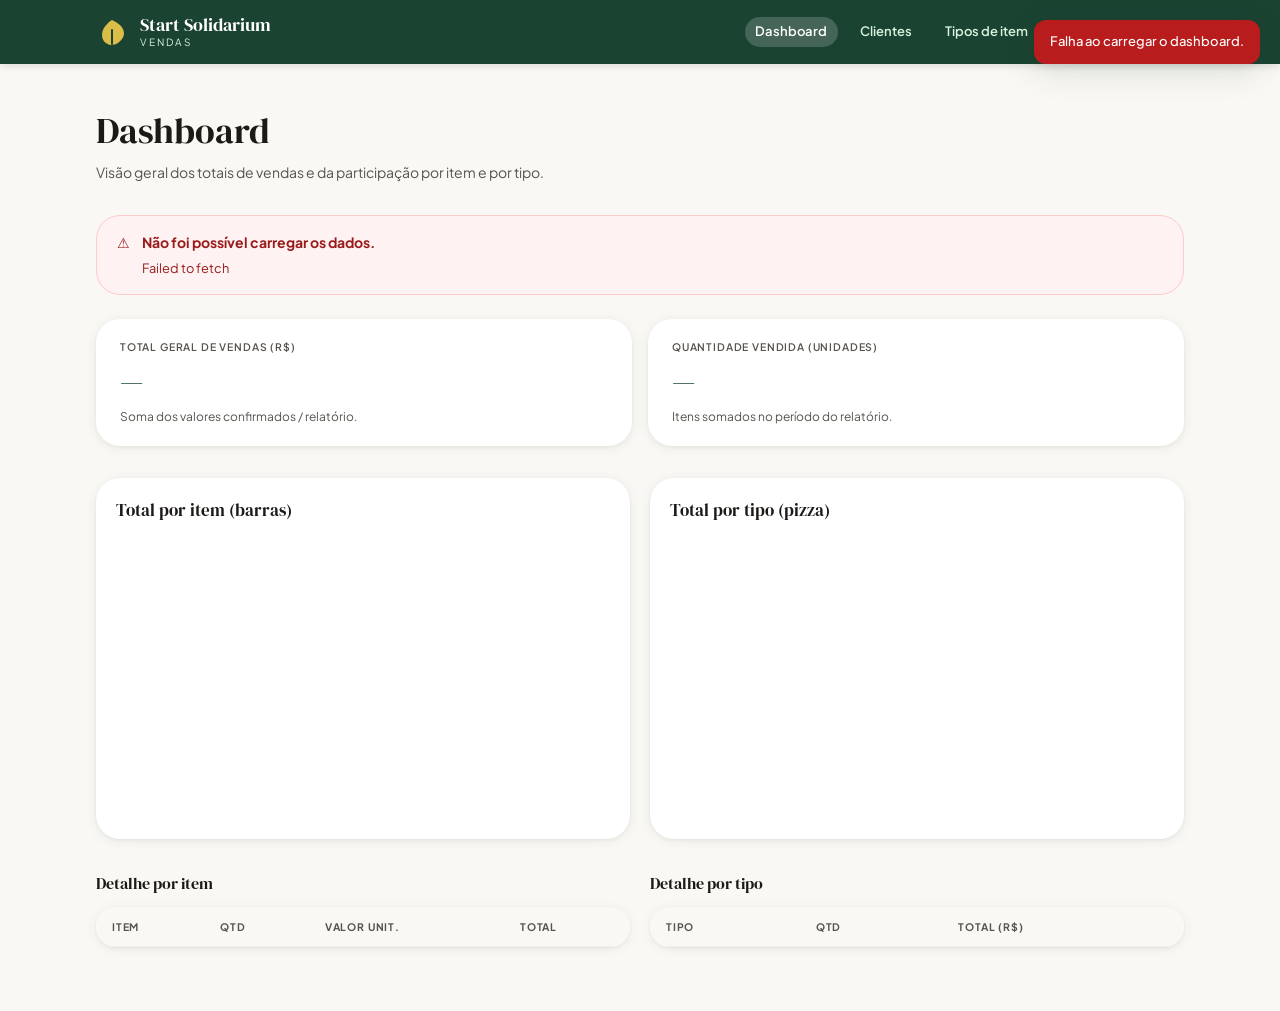
<file: turma-b/vendas/html/index.html>
<!DOCTYPE html>
<html lang="pt-BR">
  <head>
    <meta charset="UTF-8" />
    <meta name="viewport" content="width=device-width, initial-scale=1.0" />
    <title>Dashboard — Vendas</title>
    <link rel="stylesheet" href="../css/main.css" />
  </head>
  <body>
    <div id="toast-container" aria-live="polite"></div>
    <header id="site-header"></header>

    <main class="page-wrap">
      <h1 class="page-title">Dashboard</h1>
      <p class="page-sub">Visão geral dos totais de vendas e da participação por item e por tipo.</p>

      <div id="error-banner" class="banner-error" role="alert">
        <span>⚠</span>
        <div>
          <strong>Não foi possível carregar os dados.</strong>
          <p id="error-detail" style="margin: 0.35rem 0 0; font-size: 0.8rem"></p>
        </div>
      </div>

      <div class="stats-grid">
        <div class="stat-card">
          <p class="stat-card__label">Total geral de vendas (R$)</p>
          <p class="stat-card__value" id="stat-total">—</p>
          <p class="stat-card__hint">Soma dos valores confirmados / relatório.</p>
        </div>
        <div class="stat-card">
          <p class="stat-card__label">Quantidade vendida (unidades)</p>
          <p class="stat-card__value" id="stat-qtd">—</p>
          <p class="stat-card__hint">Itens somados no período do relatório.</p>
        </div>
      </div>

      <div class="charts-row">
        <div class="chart-panel">
          <h3>Total por item (barras)</h3>
          <div class="chart-canvas-wrap">
            <canvas id="chart-barras" width="800" height="560" aria-label="Gráfico de barras por item"></canvas>
          </div>
        </div>
        <div class="chart-panel">
          <h3>Total por tipo (pizza)</h3>
          <div class="chart-canvas-wrap">
            <canvas id="chart-pizza" width="800" height="560" aria-label="Gráfico circular por tipo"></canvas>
          </div>
        </div>
      </div>

      <div class="dashboard-tables">
        <div>
          <h3 class="subpanel-title">Detalhe por item</h3>
          <div class="table-wrap">
            <table class="data-table">
              <thead>
                <tr>
                  <th>Item</th>
                  <th>Qtd</th>
                  <th>Valor unit.</th>
                  <th>Total</th>
                </tr>
              </thead>
              <tbody id="tbody-itens"></tbody>
            </table>
          </div>
        </div>
        <div>
          <h3 class="subpanel-title">Detalhe por tipo</h3>
          <div class="table-wrap">
            <table class="data-table">
              <thead>
                <tr>
                  <th>Tipo</th>
                  <th>Qtd</th>
                  <th>Total (R$)</th>
                </tr>
              </thead>
              <tbody id="tbody-tipos"></tbody>
            </table>
          </div>
        </div>
      </div>
    </main>

    <script src="../js/config.js"></script>
    <script src="../js/api.js"></script>
    <script src="../js/ui.js"></script>
    <script src="../js/charts.js"></script>
    <script src="../js/layout.js"></script>
    <script src="../js/dashboard.js"></script>
  </body>
</html>
</file>
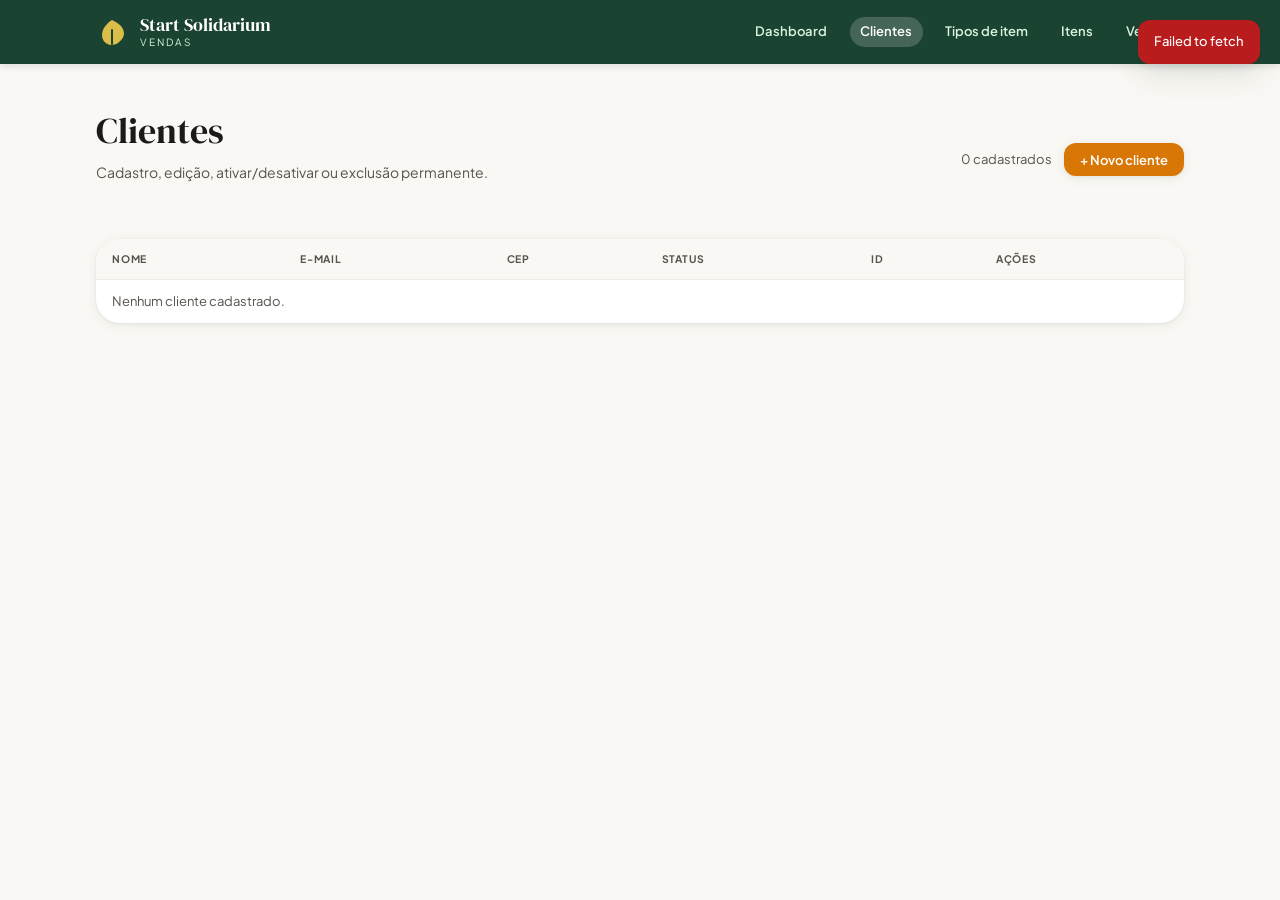
<file: turma-b/vendas/html/clientes.html>
<!DOCTYPE html>
<html lang="pt-BR">
  <head>
    <meta charset="UTF-8" />
    <meta name="viewport" content="width=device-width, initial-scale=1.0" />
    <title>Clientes — Vendas</title>
    <link rel="stylesheet" href="../css/main.css" />
  </head>
  <body>
    <div id="toast-container" aria-live="polite"></div>
    <header id="site-header"></header>

    <main class="page-wrap">
      <div class="toolbar">
        <div>
          <h1 class="page-title">Clientes</h1>
          <p class="page-sub">Cadastro, edição, ativar/desativar ou exclusão permanente.</p>
        </div>
        <div style="display: flex; align-items: center; gap: 0.75rem; flex-wrap: wrap">
          <span class="toolbar__info"><span id="count-clientes">0</span> cadastrados</span>
          <button type="button" class="btn btn--amber" id="btn-novo-cliente">
            + Novo cliente
          </button>
        </div>
      </div>
      <div class="table-wrap">
        <table class="data-table">
          <thead>
            <tr>
              <th>Nome</th>
              <th>E-mail</th>
              <th>CEP</th>
              <th>Status</th>
              <th>ID</th>
              <th>Ações</th>
            </tr>
          </thead>
          <tbody id="tbody-clientes"></tbody>
        </table>
      </div>
    </main>

    <div id="modal-cliente" class="modal-overlay" aria-hidden="true">
      <div class="modal-box" role="dialog" aria-modal="true" aria-labelledby="modal-cliente-title">
        <div class="modal-head">
          <div>
            <h2 id="modal-cliente-title">Novo cliente</h2>
            <p id="modal-cliente-sub">Preencha os dados</p>
          </div>
          <button type="button" class="modal-close" id="btn-cancel-cliente-x" aria-label="Fechar">✕</button>
        </div>
        <div class="modal-body">
          <div class="field">
            <label for="f-cliente-nome">Nome <span style="color: #b91c1c">*</span></label>
            <input id="f-cliente-nome" class="field-input" type="text" autocomplete="name" />
          </div>
          <div class="field">
            <label for="f-cliente-email">E-mail</label>
            <input id="f-cliente-email" class="field-input" type="email" autocomplete="email" />
          </div>
          <div class="field">
            <label for="f-cliente-cep">CEP <span style="color: #b91c1c">*</span></label>
            <input id="f-cliente-cep" class="field-input" type="text" autocomplete="postal-code" />
          </div>
        </div>
        <div class="modal-foot">
          <button type="button" class="btn btn--ghost" id="btn-cancel-cliente">Cancelar</button>
          <button type="button" class="btn btn--primary" id="btn-save-cliente">Salvar</button>
        </div>
      </div>
    </div>

    <div id="modal-confirm-delete" class="modal-overlay" aria-hidden="true">
      <div class="modal-box" style="max-width: 22rem" role="dialog" aria-modal="true">
        <div class="modal-body" style="text-align: center; padding-top: 2rem; padding-bottom: 1rem">
          <h3 class="font-display" style="margin: 0 0 0.5rem">Excluir permanentemente?</h3>
          <p style="margin: 0.35rem 0 0; font-size: 0.9375rem; color: var(--ink)">
            <strong id="confirm-del-cliente-nome"></strong>
          </p>
          <p style="margin: 0.75rem 0 0; font-size: 0.8125rem; color: var(--ink-muted)">
            Status atual:
            <span id="confirm-del-cliente-status" class="badge badge--pendente" style="margin-left: 0.35rem; vertical-align: middle"></span>
          </p>
          <p style="margin: 0.75rem 0 0; font-size: 0.8125rem; color: var(--ink-muted); line-height: 1.45">
            O cliente será <strong>removido permanentemente</strong> do banco de dados. Se houver vínculos que
            impeçam a exclusão, o servidor retornará uma mensagem explicando o motivo.
          </p>
        </div>
        <div class="modal-foot" style="justify-content: center">
          <button type="button" class="btn btn--ghost" id="btn-confirm-del-no">Cancelar</button>
          <button type="button" class="btn btn--danger" id="btn-confirm-del-yes">Excluir permanentemente</button>
        </div>
      </div>
    </div>

    <script src="../js/config.js"></script>
    <script src="../js/api.js"></script>
    <script src="../js/ui.js"></script>
    <script src="../js/layout.js"></script>
    <script src="../js/clientes-page.js"></script>
    <script>
      document.getElementById('btn-cancel-cliente-x').addEventListener('click', function () {
        window.VendasApp.closeModal('modal-cliente');
      });
    </script>
  </body>
</html>
</file>
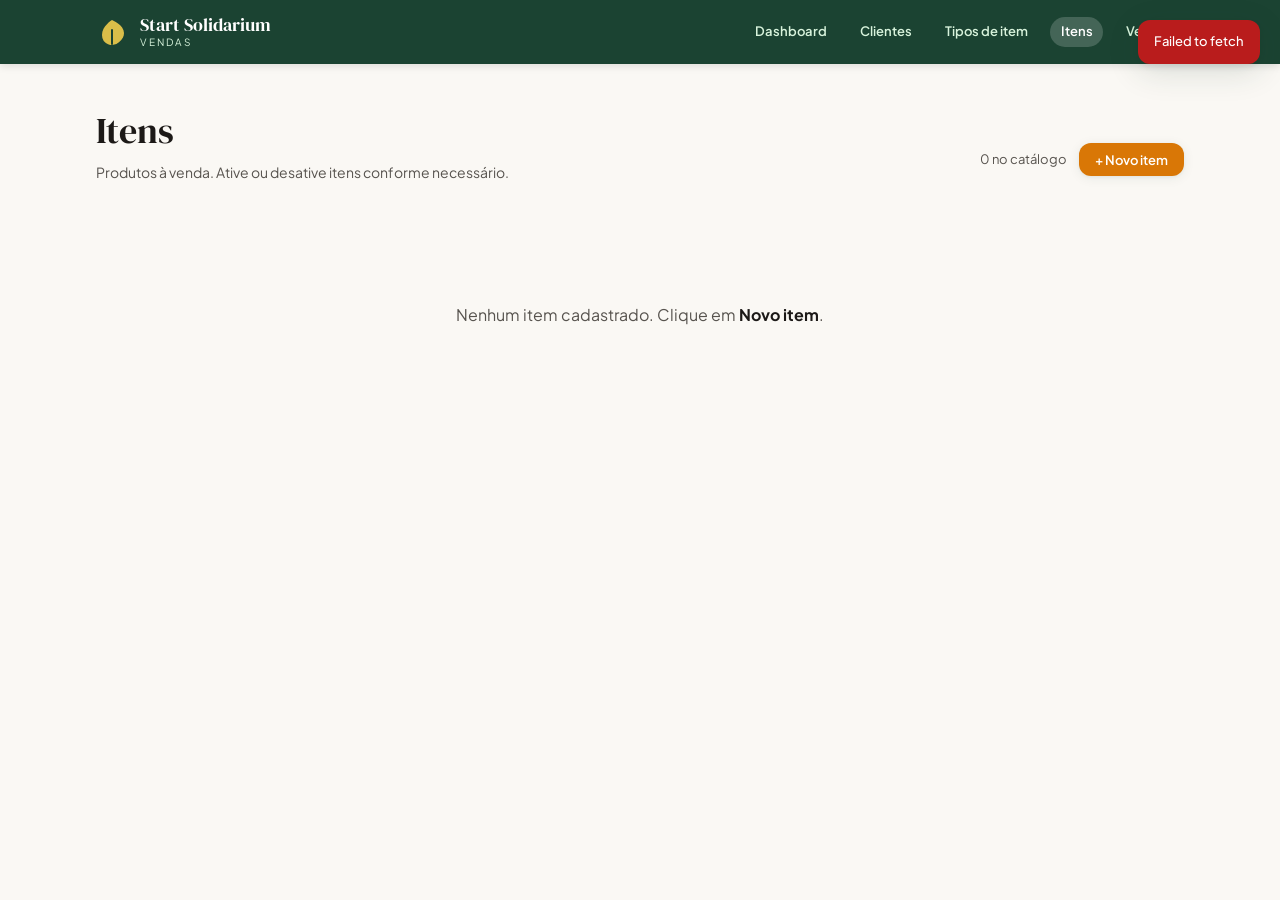
<file: turma-b/vendas/html/items.html>
<!DOCTYPE html>
<html lang="pt-BR">
  <head>
    <meta charset="UTF-8" />
    <meta name="viewport" content="width=device-width, initial-scale=1.0" />
    <title>Itens — Vendas</title>
    <link rel="stylesheet" href="../css/main.css" />
  </head>
  <body>
    <div id="toast-container" aria-live="polite"></div>
    <header id="site-header"></header>

    <main class="page-wrap">
      <div class="toolbar">
        <div>
          <h1 class="page-title">Itens</h1>
          <p class="page-sub">Produtos à venda. Ative ou desative itens conforme necessário.</p>
        </div>
        <div style="display: flex; align-items: center; gap: 0.75rem; flex-wrap: wrap">
          <span class="toolbar__info"><span id="count-items">0</span> no catálogo</span>
          <button type="button" class="btn btn--amber" id="btn-novo-item">+ Novo item</button>
        </div>
      </div>
      <div id="items-grid" class="card-grid"></div>
    </main>

    <div id="modal-item" class="modal-overlay" aria-hidden="true">
      <div class="modal-box" role="dialog" aria-modal="true" aria-labelledby="modal-item-title">
        <div class="modal-head">
          <div>
            <h2 id="modal-item-title">Novo item</h2>
            <p id="modal-item-sub">Dados do produto</p>
          </div>
          <button type="button" class="modal-close" id="btn-cancel-item-x" aria-label="Fechar">✕</button>
        </div>
        <div class="modal-body">
          <div class="field">
            <label for="f-item-nome">Nome <span style="color: #b91c1c">*</span></label>
            <input id="f-item-nome" class="field-input" type="text" maxlength="255" autocomplete="off" />
          </div>
          <div class="form-row">
            <div class="field">
              <label for="f-item-valor">Valor (R$) <span style="color: #b91c1c">*</span></label>
              <input id="f-item-valor" class="field-input" type="number" step="0.01" min="0" />
            </div>
            <div class="field">
              <label for="f-item-tipo">Tipo <span style="color: #b91c1c">*</span></label>
              <select id="f-item-tipo" class="field-input"></select>
            </div>
          </div>
          <div class="field">
            <label for="f-item-desc">Descrição <span style="color: #b91c1c">*</span></label>
            <textarea id="f-item-desc" class="field-input" rows="3" maxlength="255"></textarea>
          </div>
        </div>
        <div class="modal-foot">
          <button type="button" class="btn btn--ghost" id="btn-cancel-item">Cancelar</button>
          <button type="button" class="btn btn--primary" id="btn-save-item">Salvar</button>
        </div>
      </div>
    </div>

    <script src="../js/config.js"></script>
    <script src="../js/api.js"></script>
    <script src="../js/ui.js"></script>
    <script src="../js/layout.js"></script>
    <script src="../js/items-page.js"></script>
    <script>
      document.getElementById('btn-cancel-item-x').addEventListener('click', function () {
        window.VendasApp.closeModal('modal-item');
      });
    </script>
  </body>
</html>
</file>
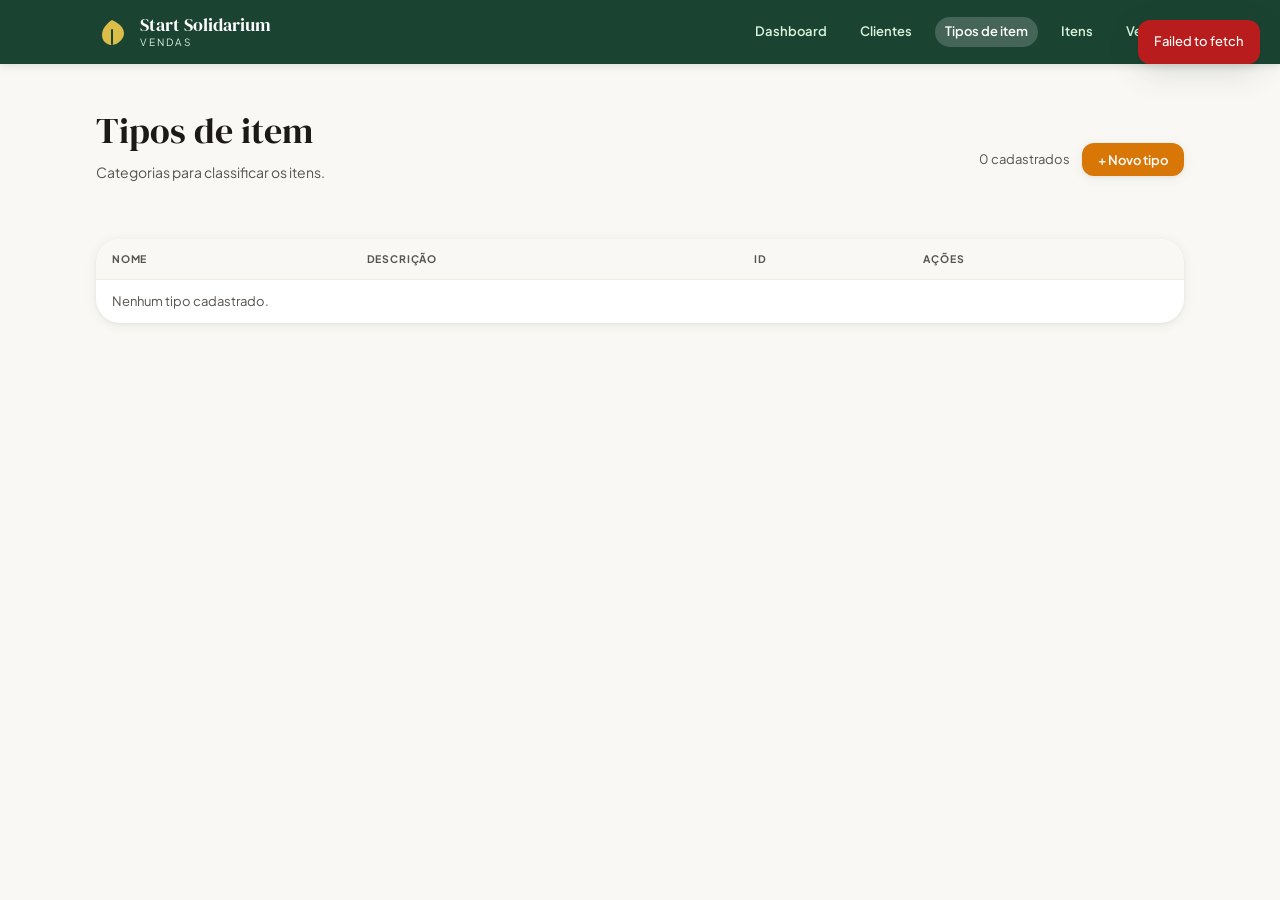
<file: turma-b/vendas/html/tipos.html>
<!DOCTYPE html>
<html lang="pt-BR">
  <head>
    <meta charset="UTF-8" />
    <meta name="viewport" content="width=device-width, initial-scale=1.0" />
    <title>Tipos de item — Vendas</title>
    <link rel="stylesheet" href="../css/main.css" />
  </head>
  <body>
    <div id="toast-container" aria-live="polite"></div>
    <header id="site-header"></header>

    <main class="page-wrap">
      <div class="toolbar">
        <div>
          <h1 class="page-title">Tipos de item</h1>
          <p class="page-sub">Categorias para classificar os itens.</p>
        </div>
        <div style="display: flex; align-items: center; gap: 0.75rem; flex-wrap: wrap">
          <span class="toolbar__info"><span id="count-tipos">0</span> cadastrados</span>
          <button type="button" class="btn btn--amber" id="btn-novo-tipo">+ Novo tipo</button>
        </div>
      </div>
      <div class="table-wrap">
        <table class="data-table">
          <thead>
            <tr>
              <th>Nome</th>
              <th>Descrição</th>
              <th>ID</th>
              <th>Ações</th>
            </tr>
          </thead>
          <tbody id="tbody-tipos"></tbody>
        </table>
      </div>
    </main>

    <div id="modal-tipo" class="modal-overlay" aria-hidden="true">
      <div class="modal-box" role="dialog" aria-modal="true" aria-labelledby="modal-tipo-title">
        <div class="modal-head">
          <div>
            <h2 id="modal-tipo-title">Novo tipo</h2>
            <p id="modal-tipo-sub">Nome e descrição são obrigatórios</p>
          </div>
          <button type="button" class="modal-close" id="btn-cancel-tipo-x" aria-label="Fechar">✕</button>
        </div>
        <div class="modal-body">
          <div class="field">
            <label for="f-tipo-nome">Nome <span style="color: #b91c1c">*</span></label>
            <input id="f-tipo-nome" class="field-input" type="text" maxlength="255" autocomplete="off" />
          </div>
          <div class="field">
            <label for="f-tipo-desc">Descrição <span style="color: #b91c1c">*</span></label>
            <textarea id="f-tipo-desc" class="field-input" rows="3" maxlength="255"></textarea>
          </div>
        </div>
        <div class="modal-foot">
          <button type="button" class="btn btn--ghost" id="btn-cancel-tipo">Cancelar</button>
          <button type="button" class="btn btn--primary" id="btn-save-tipo">Salvar</button>
        </div>
      </div>
    </div>

    <div id="modal-confirm-delete-tipo" class="modal-overlay" aria-hidden="true">
      <div class="modal-box" style="max-width: 22rem" role="dialog" aria-modal="true">
        <div class="modal-body" style="text-align: center; padding-top: 2rem; padding-bottom: 1rem">
          <h3 class="font-display" style="margin: 0 0 0.5rem">Excluir tipo?</h3>
          <p style="margin: 0; font-size: 0.875rem; color: var(--ink-muted)">Itens podem depender deste tipo.</p>
        </div>
        <div class="modal-foot" style="justify-content: center">
          <button type="button" class="btn btn--ghost" id="btn-del-tipo-no">Cancelar</button>
          <button type="button" class="btn btn--danger" id="btn-del-tipo-yes">Excluir</button>
        </div>
      </div>
    </div>

    <script src="../js/config.js"></script>
    <script src="../js/api.js"></script>
    <script src="../js/ui.js"></script>
    <script src="../js/layout.js"></script>
    <script src="../js/tipos-page.js"></script>
    <script>
      document.getElementById('btn-cancel-tipo-x').addEventListener('click', function () {
        window.VendasApp.closeModal('modal-tipo');
      });
    </script>
  </body>
</html>
</file>
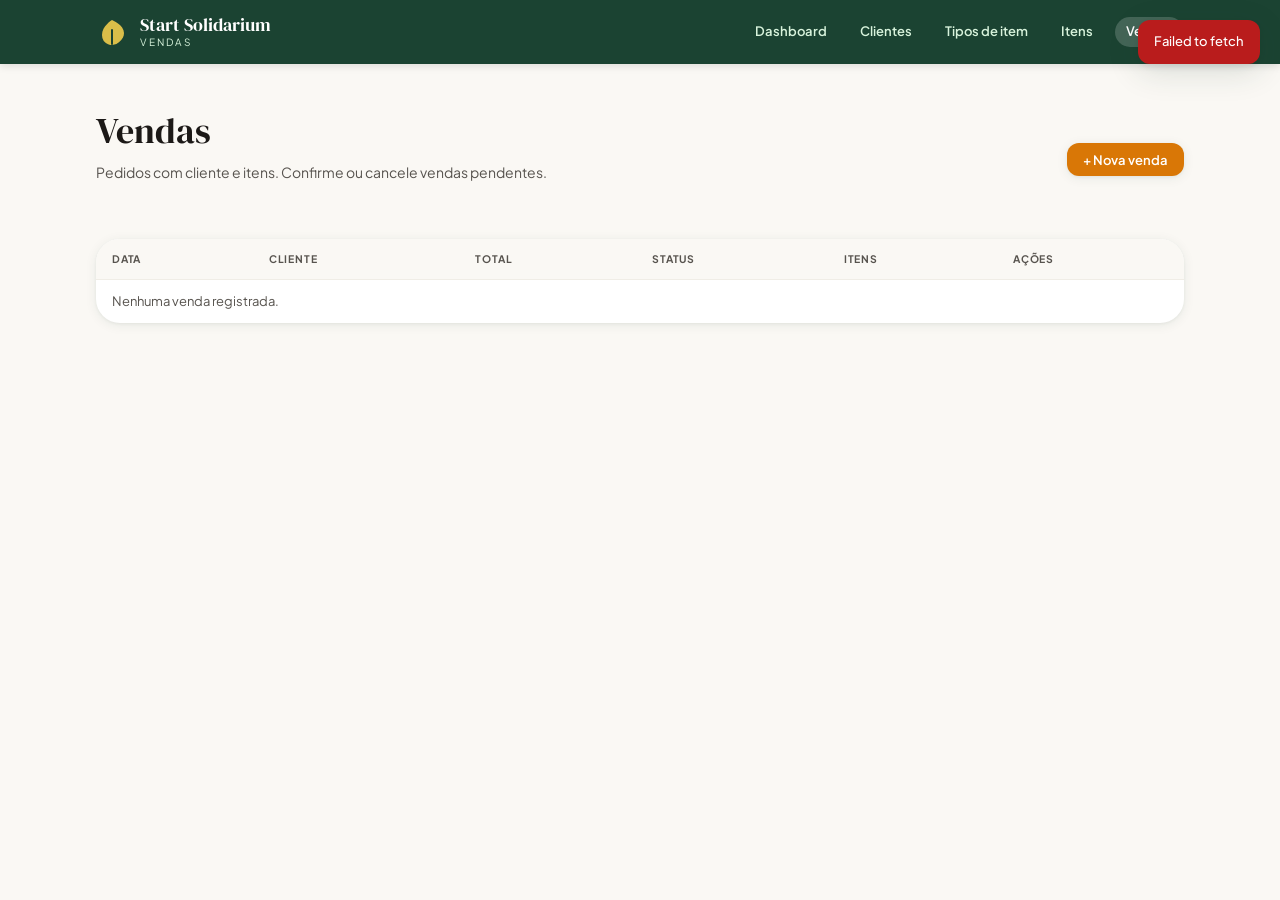
<file: turma-b/vendas/html/vendas.html>
<!DOCTYPE html>
<html lang="pt-BR">
  <head>
    <meta charset="UTF-8" />
    <meta name="viewport" content="width=device-width, initial-scale=1.0" />
    <title>Vendas — Start Solidarium</title>
    <link rel="stylesheet" href="../css/main.css" />
  </head>
  <body>
    <div id="toast-container" aria-live="polite"></div>
    <header id="site-header"></header>

    <main class="page-wrap">
      <div class="toolbar">
        <div>
          <h1 class="page-title">Vendas</h1>
          <p class="page-sub">Pedidos com cliente e itens. Confirme ou cancele vendas pendentes.</p>
        </div>
        <button type="button" class="btn btn--amber" id="btn-nova-venda">+ Nova venda</button>
      </div>

      <div class="table-wrap">
        <table class="data-table">
          <thead>
            <tr>
              <th>Data</th>
              <th>Cliente</th>
              <th>Total</th>
              <th>Status</th>
              <th>Itens</th>
              <th>Ações</th>
            </tr>
          </thead>
          <tbody id="tbody-vendas"></tbody>
        </table>
      </div>
    </main>

    <div id="modal-venda" class="modal-overlay" aria-hidden="true">
      <div class="modal-box modal-box--wide" role="dialog" aria-modal="true" aria-labelledby="modal-venda-title">
        <div class="modal-head">
          <div>
            <h2 id="modal-venda-title">Nova venda</h2>
            <p id="modal-venda-sub">Escolha o cliente, a data e os itens</p>
          </div>
          <button type="button" class="modal-close" id="btn-cancel-venda-x" aria-label="Fechar">✕</button>
        </div>
        <div class="modal-body">
          <div class="form-row">
            <div class="field">
              <label for="f-venda-data">Data <span style="color: #b91c1c">*</span></label>
              <input id="f-venda-data" class="field-input" type="date" />
            </div>
            <div class="field">
              <label for="f-venda-cliente">Cliente <span style="color: #b91c1c">*</span></label>
              <select id="f-venda-cliente" class="field-input"></select>
            </div>
          </div>
          <p style="font-size: 0.75rem; font-weight: 600; text-transform: uppercase; letter-spacing: 0.06em; color: var(--ink-muted); margin: 1rem 0 0.5rem">Itens</p>
          <div id="venda-linhas"></div>
          <button type="button" class="btn btn--ghost btn--sm" id="btn-add-linha" style="margin-top: 0.5rem">+ Adicionar linha</button>
        </div>
        <div class="modal-foot">
          <button type="button" class="btn btn--ghost" id="btn-cancel-venda">Cancelar</button>
          <button type="button" class="btn btn--primary" id="btn-save-venda">Registrar venda</button>
        </div>
      </div>
    </div>

    <script src="../js/config.js"></script>
    <script src="../js/api.js"></script>
    <script src="../js/ui.js"></script>
    <script src="../js/layout.js"></script>
    <script src="../js/vendas-page.js"></script>
    <script>
      document.getElementById('btn-cancel-venda-x').addEventListener('click', function () {
        window.VendasApp.closeModal('modal-venda');
      });
    </script>
  </body>
</html>
</file>
<file: turma-b/vendas/css/main.css>
/* Fontes alinhadas à referência (indexexemplo.html) */
@import url('https://fonts.googleapis.com/css2?family=DM+Serif+Display:ital@0;1&family=Plus+Jakarta+Sans:wght@400;500;600;700&display=swap');

:root {
  --forest: #1b4332;
  --forest-light: #2d6a4f;
  --forest-pale: #d8f3dc;
  --amber: #d97706;
  --amber-light: #fcd34d;
  --amber-pale: #fef3c7;
  --cream: #faf8f4;
  --cream-dark: #f0ede6;
  --ink: #1c1917;
  --ink-muted: #57534e;
  --shadow-card: 0 2px 12px 0 rgba(27, 67, 50, 0.08), 0 1px 3px 0 rgba(27, 67, 50, 0.06);
  --shadow-lift: 0 8px 32px 0 rgba(27, 67, 50, 0.14), 0 2px 8px 0 rgba(27, 67, 50, 0.08);
  --radius: 12px;
  --radius-lg: 16px;
  --radius-xl: 24px;
}

*,
*::before,
*::after {
  box-sizing: border-box;
}

html {
  scroll-behavior: smooth;
}

body {
  margin: 0;
  min-height: 100vh;
  font-family: 'Plus Jakarta Sans', system-ui, sans-serif;
  background: var(--cream);
  color: var(--ink);
  line-height: 1.5;
}

h1,
h2,
h3,
.font-display {
  font-family: 'DM Serif Display', Georgia, serif;
  font-weight: 400;
}

a {
  color: var(--forest-light);
  text-decoration: none;
}

a:hover {
  text-decoration: underline;
}

/* ——— Header / Nav ——— */
#site-header {
  position: sticky;
  top: 0;
  z-index: 40;
  background: var(--forest);
  box-shadow: 0 2px 8px rgba(0, 0, 0, 0.12);
}

.site-header__inner {
  max-width: 1120px;
  margin: 0 auto;
  padding: 0 1rem;
  min-height: 64px;
  display: flex;
  align-items: center;
  justify-content: space-between;
  gap: 1rem;
  flex-wrap: wrap;
}

.site-brand {
  display: flex;
  align-items: center;
  gap: 0.75rem;
  min-width: 0;
}

.site-brand--home {
  text-decoration: none;
  color: inherit;
  cursor: pointer;
  border-radius: 8px;
  outline-offset: 2px;
}

.site-brand--home:hover {
  opacity: 0.92;
}

.site-brand--home:focus-visible {
  outline: 2px solid var(--amber-light);
}

.site-brand__icon {
  width: 2rem;
  height: 2rem;
  color: var(--amber-light);
  flex-shrink: 0;
}

.site-brand__title {
  margin: 0;
  font-family: 'DM Serif Display', serif;
  color: #fff;
  font-size: 1.125rem;
  line-height: 1.2;
}

.site-brand__tag {
  margin: 0;
  font-size: 0.625rem;
  letter-spacing: 0.2em;
  text-transform: uppercase;
  color: var(--forest-pale);
}

.site-nav {
  display: flex;
  flex-wrap: wrap;
  align-items: center;
  gap: 0.35rem 0.75rem;
}

.site-nav__link {
  color: var(--forest-pale);
  font-size: 0.8125rem;
  font-weight: 600;
  padding: 0.35rem 0.65rem;
  border-radius: 999px;
  text-decoration: none;
  transition: background 0.2s, color 0.2s;
}

.site-nav__link:hover {
  color: #fff;
  background: rgba(255, 255, 255, 0.1);
  text-decoration: none;
}

.site-nav__link--active {
  color: #fff;
  background: rgba(255, 255, 255, 0.18);
}

/* ——— Layout ——— */
.page-wrap {
  max-width: 1120px;
  margin: 0 auto;
  padding: 2.5rem 1rem 4rem;
}

.page-title {
  margin: 0 0 0.25rem;
  font-size: clamp(1.75rem, 4vw, 2.25rem);
  color: var(--ink);
}

.page-sub {
  margin: 0 0 2rem;
  font-size: 0.875rem;
  color: var(--ink-muted);
}

/* ——— Buttons ——— */
.btn {
  display: inline-flex;
  align-items: center;
  justify-content: center;
  gap: 0.35rem;
  font-family: inherit;
  font-size: 0.8125rem;
  font-weight: 600;
  padding: 0.55rem 1rem;
  border-radius: var(--radius);
  border: none;
  cursor: pointer;
  transition: transform 0.15s, box-shadow 0.15s, background 0.15s;
}

.btn:active {
  transform: scale(0.98);
}

.btn:disabled {
  opacity: 0.6;
  cursor: not-allowed;
}

.btn--primary {
  background: var(--forest);
  color: #fff;
  box-shadow: var(--shadow-card);
}

.btn--primary:hover:not(:disabled) {
  background: var(--forest-light);
}

.btn--amber {
  background: var(--amber);
  color: #fff;
  box-shadow: var(--shadow-card);
}

.btn--amber:hover:not(:disabled) {
  filter: brightness(1.05);
}

.btn--ghost {
  background: var(--cream);
  color: var(--ink-muted);
}

.btn--ghost:hover:not(:disabled) {
  background: var(--cream-dark);
}

.btn--danger {
  background: #fef2f2;
  color: #b91c1c;
}

.btn--danger:hover:not(:disabled) {
  background: #fee2e2;
}

.btn--sm {
  padding: 0.35rem 0.65rem;
  font-size: 0.75rem;
}

/* ——— Cards & grid ——— */
.card-grid {
  display: grid;
  grid-template-columns: repeat(auto-fill, minmax(260px, 1fr));
  gap: 1.25rem;
}

.card {
  background: #fff;
  border-radius: var(--radius-xl);
  box-shadow: var(--shadow-card);
  overflow: hidden;
  display: flex;
  flex-direction: column;
  transition: box-shadow 0.25s, transform 0.25s;
}

.card:hover {
  box-shadow: var(--shadow-lift);
  transform: translateY(-2px);
}

.card__body {
  padding: 1.25rem;
  flex: 1;
  display: flex;
  flex-direction: column;
  gap: 0.5rem;
}

.card__title {
  margin: 0;
  font-size: 1rem;
  font-weight: 600;
  color: var(--ink);
}

.card__meta {
  font-size: 0.75rem;
  color: var(--ink-muted);
}

.card__actions {
  margin-top: auto;
  padding-top: 1rem;
  border-top: 1px solid var(--cream-dark);
  display: flex;
  gap: 0.5rem;
}

.badge {
  display: inline-block;
  font-size: 0.625rem;
  font-weight: 700;
  text-transform: uppercase;
  letter-spacing: 0.06em;
  padding: 0.2rem 0.5rem;
  border-radius: 999px;
  border: 1px solid transparent;
}

.badge--ok {
  background: var(--forest-pale);
  color: var(--forest);
  border-color: #bbf7d0;
}

.badge--off {
  background: #fef2f2;
  color: #b91c1c;
  border-color: #fecaca;
}

.badge--pendente {
  background: var(--amber-pale);
  color: #92400e;
}

.badge--confirmada {
  background: var(--forest-pale);
  color: var(--forest);
}

.badge--cancelada {
  background: #f3f4f6;
  color: #4b5563;
}

/* ——— Table ——— */
.table-wrap {
  background: #fff;
  border-radius: var(--radius-xl);
  box-shadow: var(--shadow-card);
  overflow: auto;
}

.data-table {
  width: 100%;
  border-collapse: collapse;
  font-size: 0.8125rem;
}

.data-table th,
.data-table td {
  padding: 0.75rem 1rem;
  text-align: left;
  border-bottom: 1px solid var(--cream-dark);
}

.data-table th {
  font-size: 0.65rem;
  text-transform: uppercase;
  letter-spacing: 0.08em;
  color: var(--ink-muted);
  background: var(--cream);
}

.data-table tr:last-child td {
  border-bottom: none;
}

.data-table tbody tr:hover {
  background: #fafafa;
}

/* ——— Forms ——— */
.field {
  margin-bottom: 1rem;
}

.field label {
  display: block;
  font-size: 0.65rem;
  font-weight: 600;
  text-transform: uppercase;
  letter-spacing: 0.06em;
  color: var(--ink-muted);
  margin-bottom: 0.35rem;
}

.field-input,
.field select,
.field textarea {
  width: 100%;
  font-family: inherit;
  font-size: 0.875rem;
  padding: 0.55rem 0.85rem;
  border: 1px solid var(--cream-dark);
  border-radius: var(--radius);
  background: var(--cream);
  color: var(--ink);
  transition: border-color 0.15s, box-shadow 0.15s;
}

.field-input:focus,
.field select:focus,
.field textarea:focus {
  outline: none;
  border-color: var(--forest-light);
  box-shadow: 0 0 0 3px rgba(45, 106, 79, 0.18);
}

.field textarea {
  resize: vertical;
  min-height: 80px;
}

.form-row {
  display: grid;
  grid-template-columns: 1fr 1fr;
  gap: 1rem;
}

@media (max-width: 640px) {
  .form-row {
    grid-template-columns: 1fr;
  }
}

/* ——— Modal ——— */
.modal-overlay {
  position: fixed;
  inset: 0;
  z-index: 100;
  display: flex;
  align-items: center;
  justify-content: center;
  padding: 1rem;
  background: rgba(28, 25, 23, 0.45);
  backdrop-filter: blur(4px);
  -webkit-backdrop-filter: blur(4px);
  opacity: 0;
  pointer-events: none;
  transition: opacity 0.25s ease;
}

.modal-overlay--open {
  opacity: 1;
  pointer-events: auto;
}

.modal-box {
  background: #fff;
  width: 100%;
  max-width: 32rem;
  max-height: 92vh;
  border-radius: var(--radius-xl);
  box-shadow: var(--shadow-lift);
  display: flex;
  flex-direction: column;
  overflow: hidden;
  animation: slideDown 0.35s ease both;
}

.modal-box--wide {
  max-width: 40rem;
}

@keyframes slideDown {
  from {
    opacity: 0;
    transform: translateY(-16px);
  }
  to {
    opacity: 1;
    transform: translateY(0);
  }
}

.modal-head {
  background: var(--forest);
  color: #fff;
  padding: 1.25rem 1.5rem;
  display: flex;
  align-items: flex-start;
  justify-content: space-between;
  gap: 1rem;
  flex-shrink: 0;
}

.modal-head h2 {
  margin: 0;
  font-size: 1.25rem;
  font-family: 'DM Serif Display', serif;
}

.modal-head p {
  margin: 0.25rem 0 0;
  font-size: 0.75rem;
  color: var(--forest-pale);
}

.modal-close {
  width: 2rem;
  height: 2rem;
  border: none;
  border-radius: 999px;
  background: rgba(255, 255, 255, 0.12);
  color: #fff;
  cursor: pointer;
  flex-shrink: 0;
}

.modal-close:hover {
  background: rgba(255, 255, 255, 0.22);
}

.modal-body {
  padding: 1.25rem 1.5rem;
  overflow-y: auto;
  flex: 1;
}

.modal-foot {
  padding: 1rem 1.5rem;
  border-top: 1px solid var(--cream-dark);
  display: flex;
  justify-content: flex-end;
  gap: 0.75rem;
  flex-shrink: 0;
  background: #fff;
}

/* ——— Toast ——— */
#toast-container {
  position: fixed;
  top: 1.25rem;
  right: 1.25rem;
  z-index: 9999;
  display: flex;
  flex-direction: column;
  gap: 0.5rem;
  pointer-events: none;
}

.toast {
  pointer-events: auto;
  padding: 0.75rem 1rem;
  border-radius: var(--radius);
  font-size: 0.8125rem;
  font-weight: 500;
  max-width: 20rem;
  box-shadow: var(--shadow-lift);
  opacity: 0;
  transform: translateX(120%);
  transition: opacity 0.3s, transform 0.3s;
}

.toast--visible {
  opacity: 1;
  transform: translateX(0);
}

.toast--success {
  background: var(--forest);
  color: #fff;
}

.toast--error {
  background: #b91c1c;
  color: #fff;
}

.toast--info {
  background: var(--amber);
  color: #fff;
}

/* ——— Banner ——— */
.banner-error {
  display: none;
  align-items: flex-start;
  gap: 0.75rem;
  padding: 1rem 1.25rem;
  margin-bottom: 1.5rem;
  background: #fef2f2;
  border: 1px solid #fecaca;
  border-radius: var(--radius-xl);
  color: #991b1b;
  font-size: 0.875rem;
}

.banner-error.is-visible {
  display: flex;
}

/* ——— Dashboard ——— */
.stats-grid {
  display: grid;
  grid-template-columns: repeat(auto-fit, minmax(200px, 1fr));
  gap: 1rem;
  margin-bottom: 2rem;
}

.stat-card {
  background: #fff;
  padding: 1.25rem 1.5rem;
  border-radius: var(--radius-xl);
  box-shadow: var(--shadow-card);
}

.stat-card__label {
  font-size: 0.65rem;
  font-weight: 600;
  text-transform: uppercase;
  letter-spacing: 0.08em;
  color: var(--ink-muted);
  margin: 0 0 0.35rem;
}

.stat-card__value {
  margin: 0;
  font-size: 1.75rem;
  font-family: 'DM Serif Display', serif;
  color: var(--forest);
}

.stat-card__hint {
  margin: 0.35rem 0 0;
  font-size: 0.75rem;
  color: var(--ink-muted);
}

.charts-row {
  display: grid;
  grid-template-columns: 1fr 1fr;
  gap: 1.25rem;
  margin-bottom: 2rem;
}

@media (max-width: 900px) {
  .charts-row {
    grid-template-columns: 1fr;
  }
}

.chart-panel {
  background: #fff;
  border-radius: var(--radius-xl);
  box-shadow: var(--shadow-card);
  padding: 1.25rem;
}

.chart-panel h3 {
  margin: 0 0 1rem;
  font-size: 1.05rem;
  font-family: 'DM Serif Display', serif;
}

.chart-canvas-wrap {
  position: relative;
  width: 100%;
  height: 280px;
}

.chart-canvas-wrap canvas {
  width: 100%;
  height: 100%;
  display: block;
}

.dashboard-tables {
  display: grid;
  grid-template-columns: 1fr 1fr;
  gap: 1.25rem;
}

@media (max-width: 900px) {
  .dashboard-tables {
    grid-template-columns: 1fr;
  }
}

.subpanel-title {
  margin: 0 0 0.75rem;
  font-size: 1rem;
  font-family: 'DM Serif Display', serif;
}

/* ——— Toolbar ——— */
.toolbar {
  display: flex;
  flex-wrap: wrap;
  align-items: center;
  justify-content: space-between;
  gap: 1rem;
  margin-bottom: 1.5rem;
}

.toolbar__info {
  font-size: 0.8125rem;
  color: var(--ink-muted);
}

/* ——— Linha de item na venda ——— */
.venda-linha {
  display: grid;
  grid-template-columns: 1fr auto auto;
  gap: 0.5rem;
  align-items: end;
  margin-bottom: 0.75rem;
}

@media (max-width: 640px) {
  .venda-linha {
    grid-template-columns: 1fr;
  }
}

.empty-state {
  text-align: center;
  padding: 3rem 1.5rem;
  color: var(--ink-muted);
}

.empty-state strong {
  color: var(--ink);
}

/* ——— Scrollbar ——— */
::-webkit-scrollbar {
  width: 6px;
  height: 6px;
}
::-webkit-scrollbar-track {
  background: var(--cream-dark);
}
::-webkit-scrollbar-thumb {
  background: var(--forest-light);
  border-radius: 99px;
}
</file>
